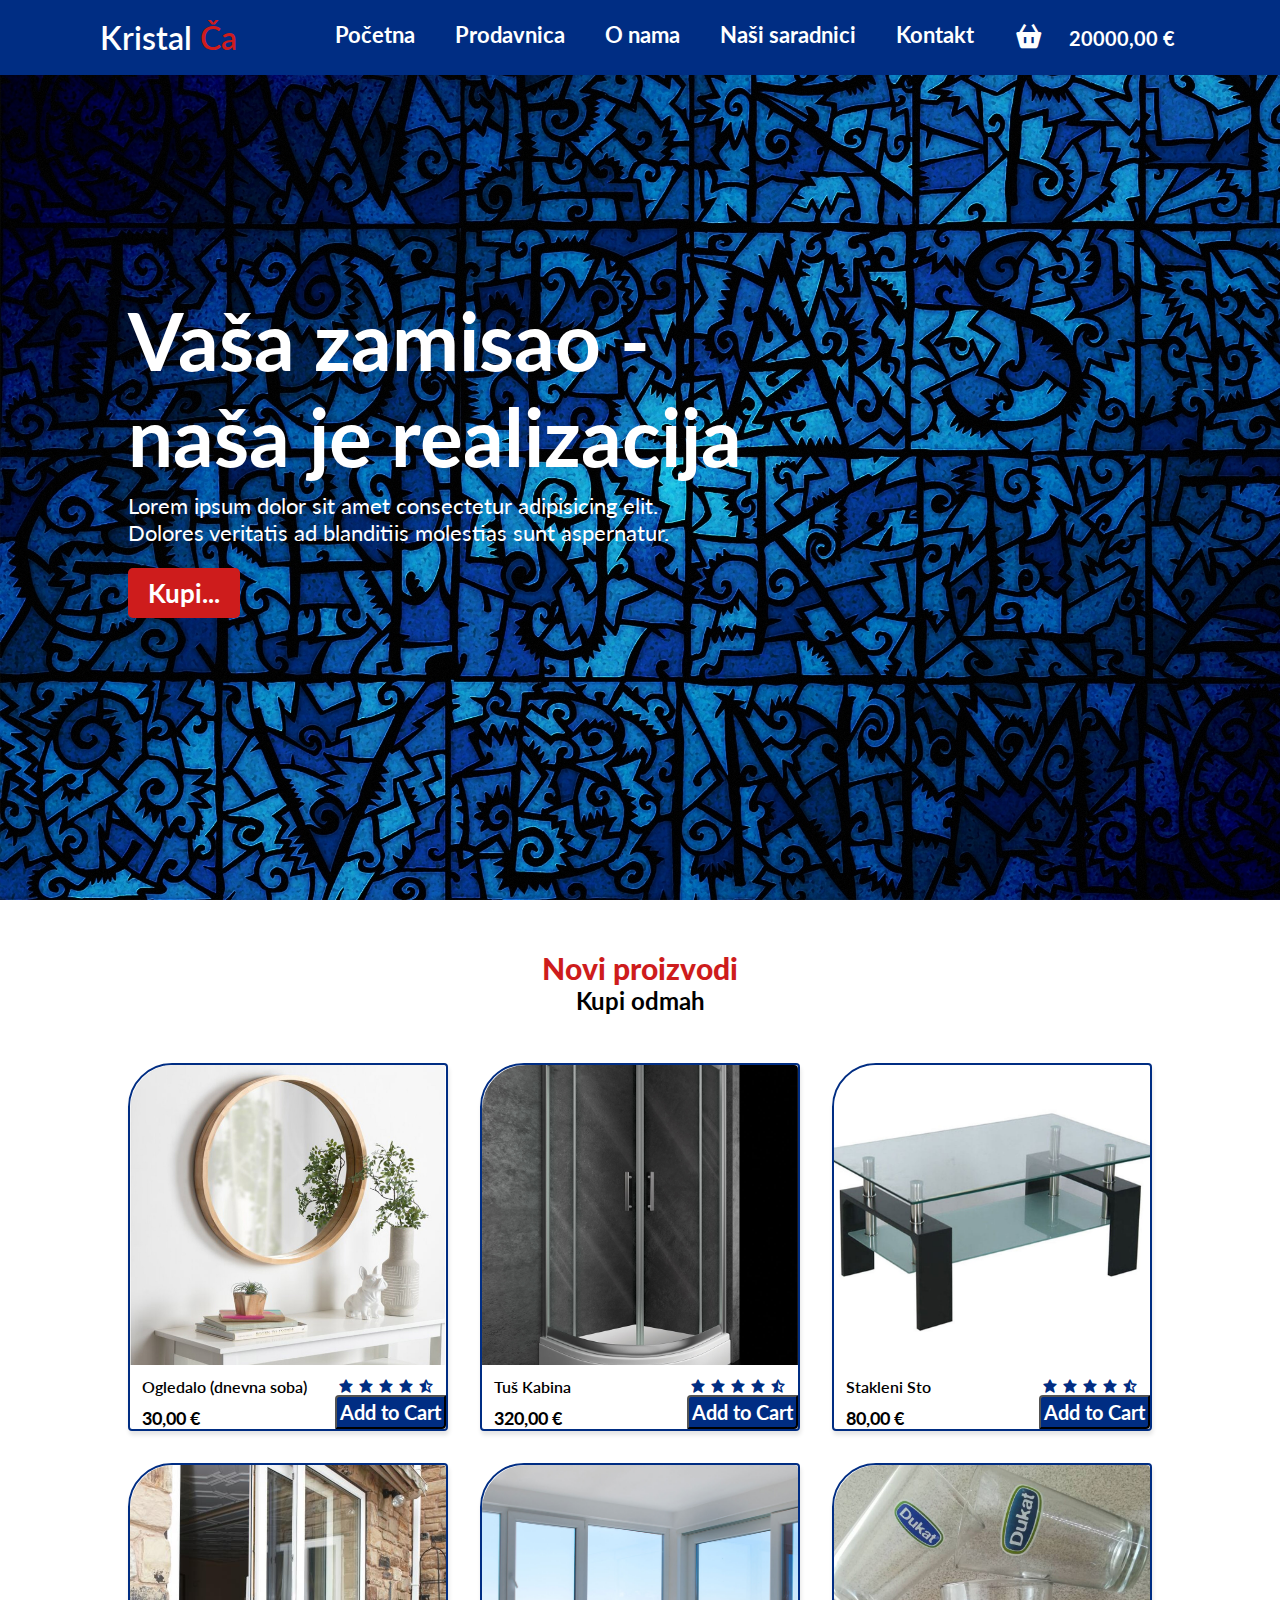
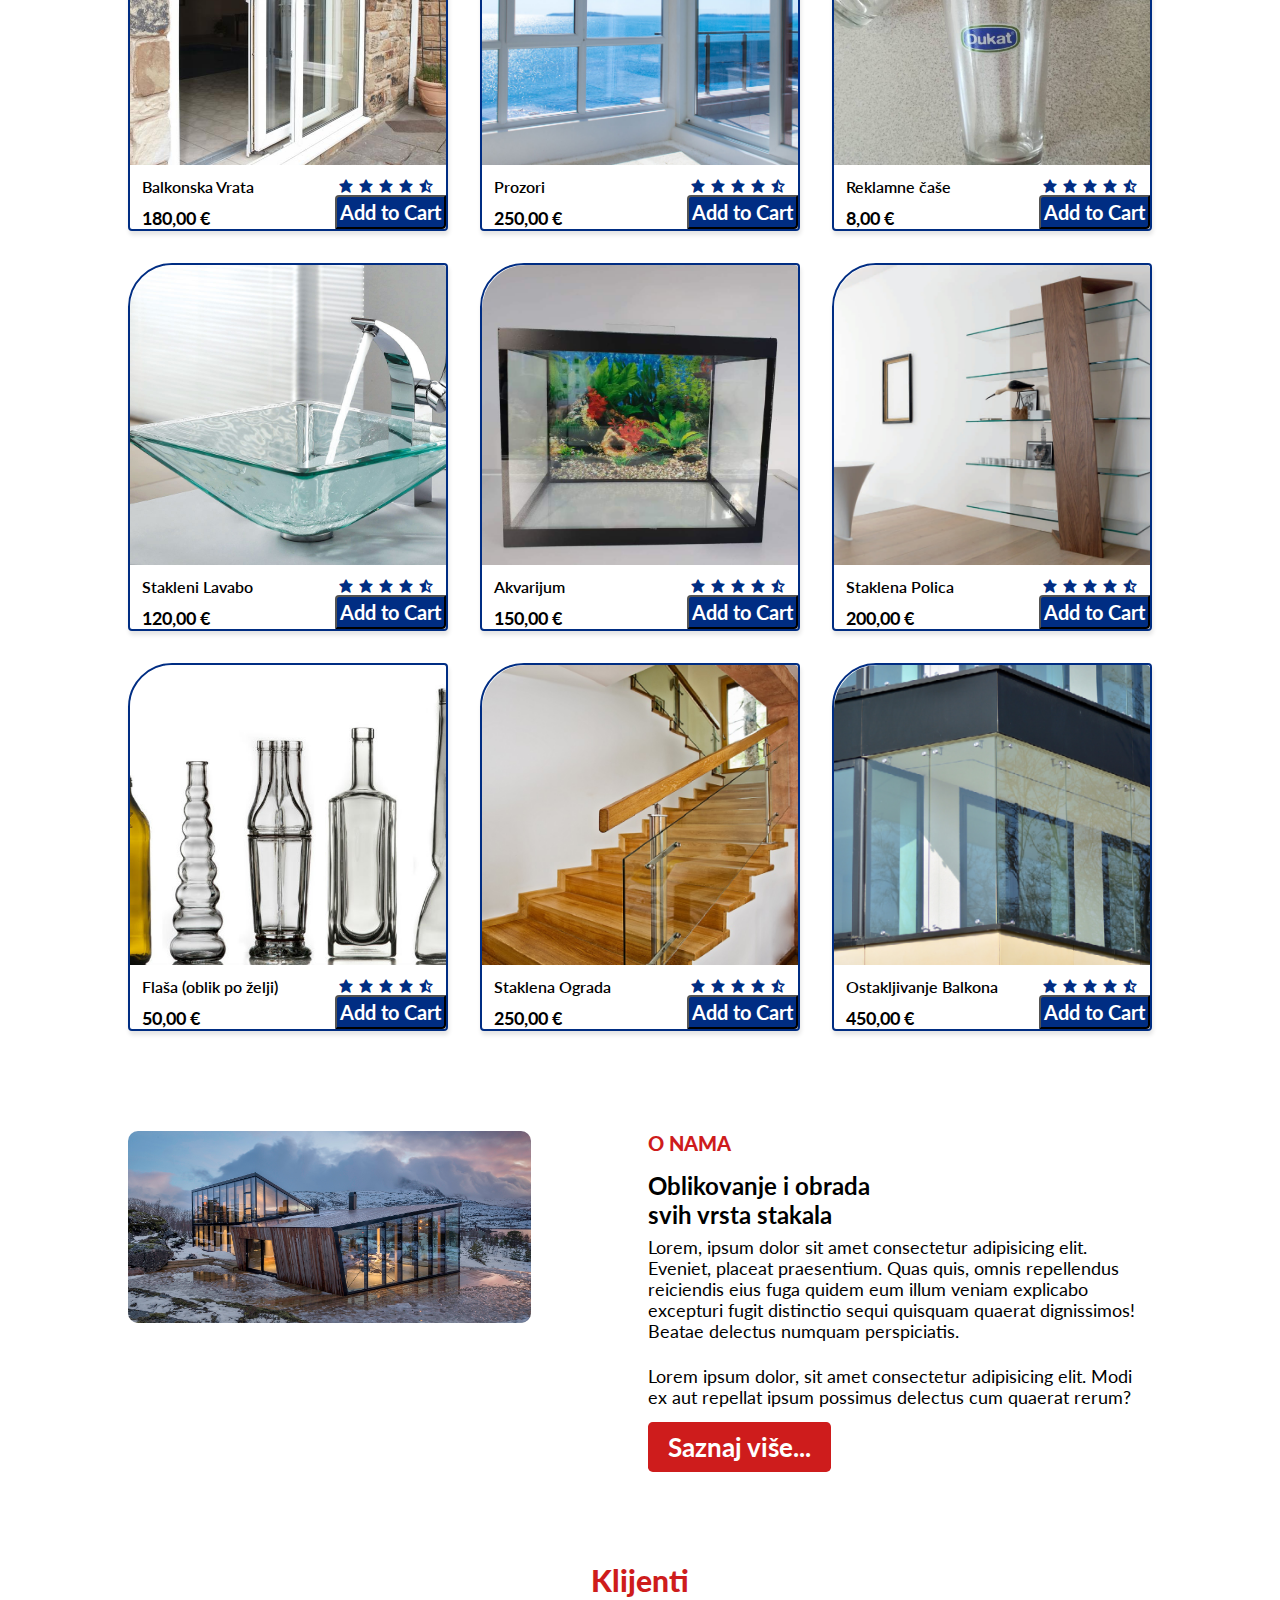
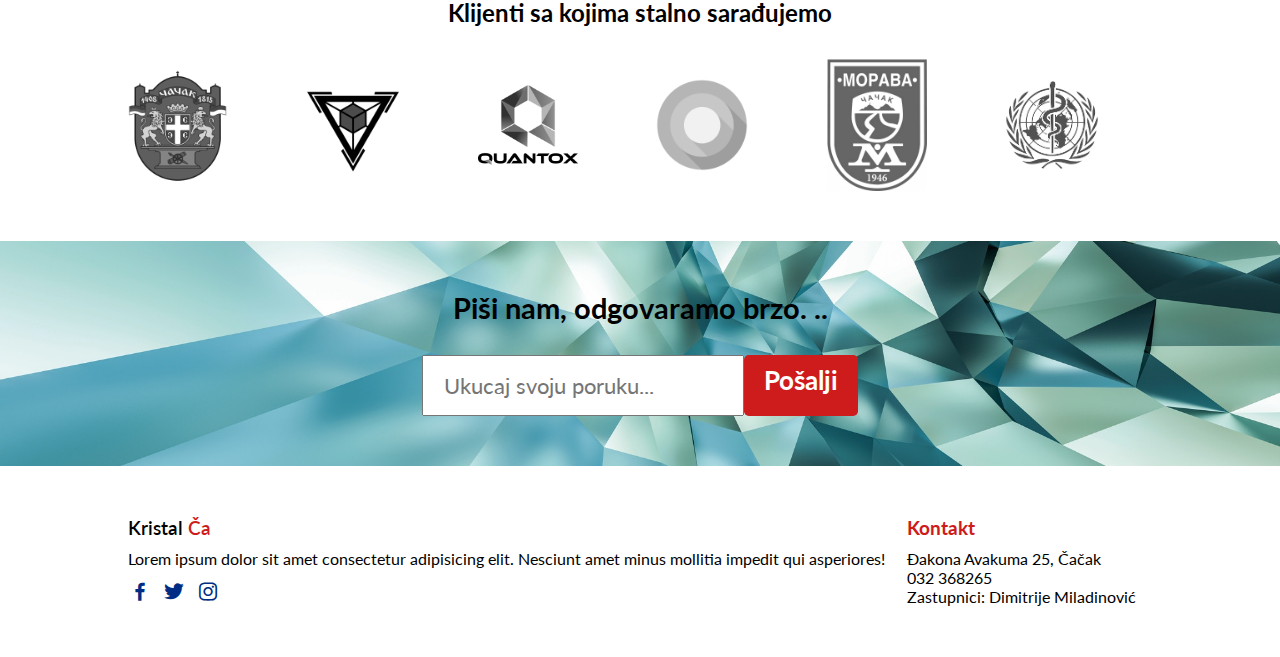
<file: qtx-shop/index.html>
<!DOCTYPE html>
<html lang="en">
<head>
    <meta charset="UTF-8">
    <meta http-equiv="X-UA-Compatible" content="IE=edge">
    <meta name="viewport" content="width=device-width, initial-scale=1.0">
    <title>Staklorezačka radnja Kristal</title>
    <link rel="stylesheet" href="./styles/style.css">
    <!-- Icons -->
    <link rel="stylesheet"
    href="https://cdn.jsdelivr.net/npm/boxicons@latest/css/boxicons.min.css">
</head>
<body>

    <!-- Navbar -->

<header>
  <a href="#" class="logo">Kristal <span>Ča</span></a>
    <div class="bx bx-menu" id="menu-icon"></div>

    <ul class="navbar">
      <li><a href="#home">Početna</a></li>
      <li><a href="#shop">Prodavnica</a></li>
      <li><a href="#about">O nama</a></li>
      <li><a href="#clients">Naši saradnici</a></li>
      <li><a href="#contact">Kontakt</a></li>
      <li><a href="./cart.html"><i class='bx bxs-basket basket'></i></a></li>
      <span class="wallet" id="js-wallet">wallet</span>
    </ul>
</header>

    <!-- Home -->

  <section class="home" id="home">
    <div class="home-text">
        <h1><Span>Vaša</Span> zamisao - <br> naša je <span>realizacija</span></h1>
        <p>Lorem ipsum dolor sit amet consectetur adipisicing elit. <br> Dolores veritatis ad blanditiis molestias sunt aspernatur.</p>
        <a href="#shop" class="btn">Kupi...</a>
    </div>
  </section>

  <!-- Shop -->

  <section class="shop" id="shop">
    <div class="heading">
        <span>Novi proizvodi</span>
        <h2>Kupi odmah</h2>
    </div>
  <!-- Main content -->
  <div class="shop-container" id="js-product-container"></div>
</section>

<!-- About -->
<section class="about" id="about">
  <div class="about-img">
      <img src="img/about.jpg" alt="">
  </div>
  <div class="about-text">
      <span>O nama</span>
      <h2 class="headline">Oblikovanje i obrada <br>svih vrsta stakala</h2>
      <p>Lorem, ipsum dolor sit amet consectetur adipisicing elit. Eveniet, placeat praesentium. Quas quis, omnis repellendus reiciendis eius fuga quidem eum illum veniam explicabo excepturi fugit distinctio sequi quisquam quaerat dignissimos! Beatae delectus numquam perspiciatis.</p>
      <p>Lorem ipsum dolor, sit amet consectetur adipisicing elit. Modi ex aut repellat ipsum possimus delectus cum quaerat rerum?</p>
      <a href="#shop" class="btn">Saznaj više...</a>
  </div>
</section>

<!-- Clients -->

<section class="clients" id="clients">
  <div class="heading">
      <span>Klijenti</span>
      <h2>Klijenti sa kojima stalno sarađujemo</h2>
  </div>
  <div class="clients-container">
      <img src="img/hometown.png" alt="">
      <img src="img/logo2.png" alt="">
      <img src="img/q-logo.png" alt="">
      <img src="img/logo1.png" alt="">
      <img src="img/morava_logo.png" alt="">
      <img src="img/logo3.png" alt="">
  </div>
</section>

<!--Contact us -->

<section class="sendmail" id="contact">
  <h2>Piši nam, odgovaramo brzo.  ..</h2>
  <div class="news-box">
      <input class="contact-input" type="text" placeholder="Ukucaj svoju poruku...">
      <a href="#" class="btn">Pošalji</a>
  </div>
</section>

<!-- Footer -->

<section class="footer">
  <div class="footer-box">
      <h2>Kristal <span>Ča</span></h2>
      <p>Lorem ipsum dolor sit amet consectetur adipisicing elit. Nesciunt amet minus mollitia impedit qui asperiores!</p>
      <div class="social">
          <a href="#"><i class='bx bxl-facebook'></i></a>
          <a href="#"><i class='bx bxl-twitter'></i></a>
          <a href="#"><i class='bx bxl-instagram'></i></a>
      </div>
  </div>
  <div class="footer-box contact-info">
    <h3>Kontakt</h3>
    <span>Đakona Avakuma 25, Čačak</span>
    <span>032 368265</span>
    <span>Zastupnici:	Dimitrije Miladinović</span>
</div>

<script type="module" async src="./js/store.js"></script>
</body>
</html>
</file>
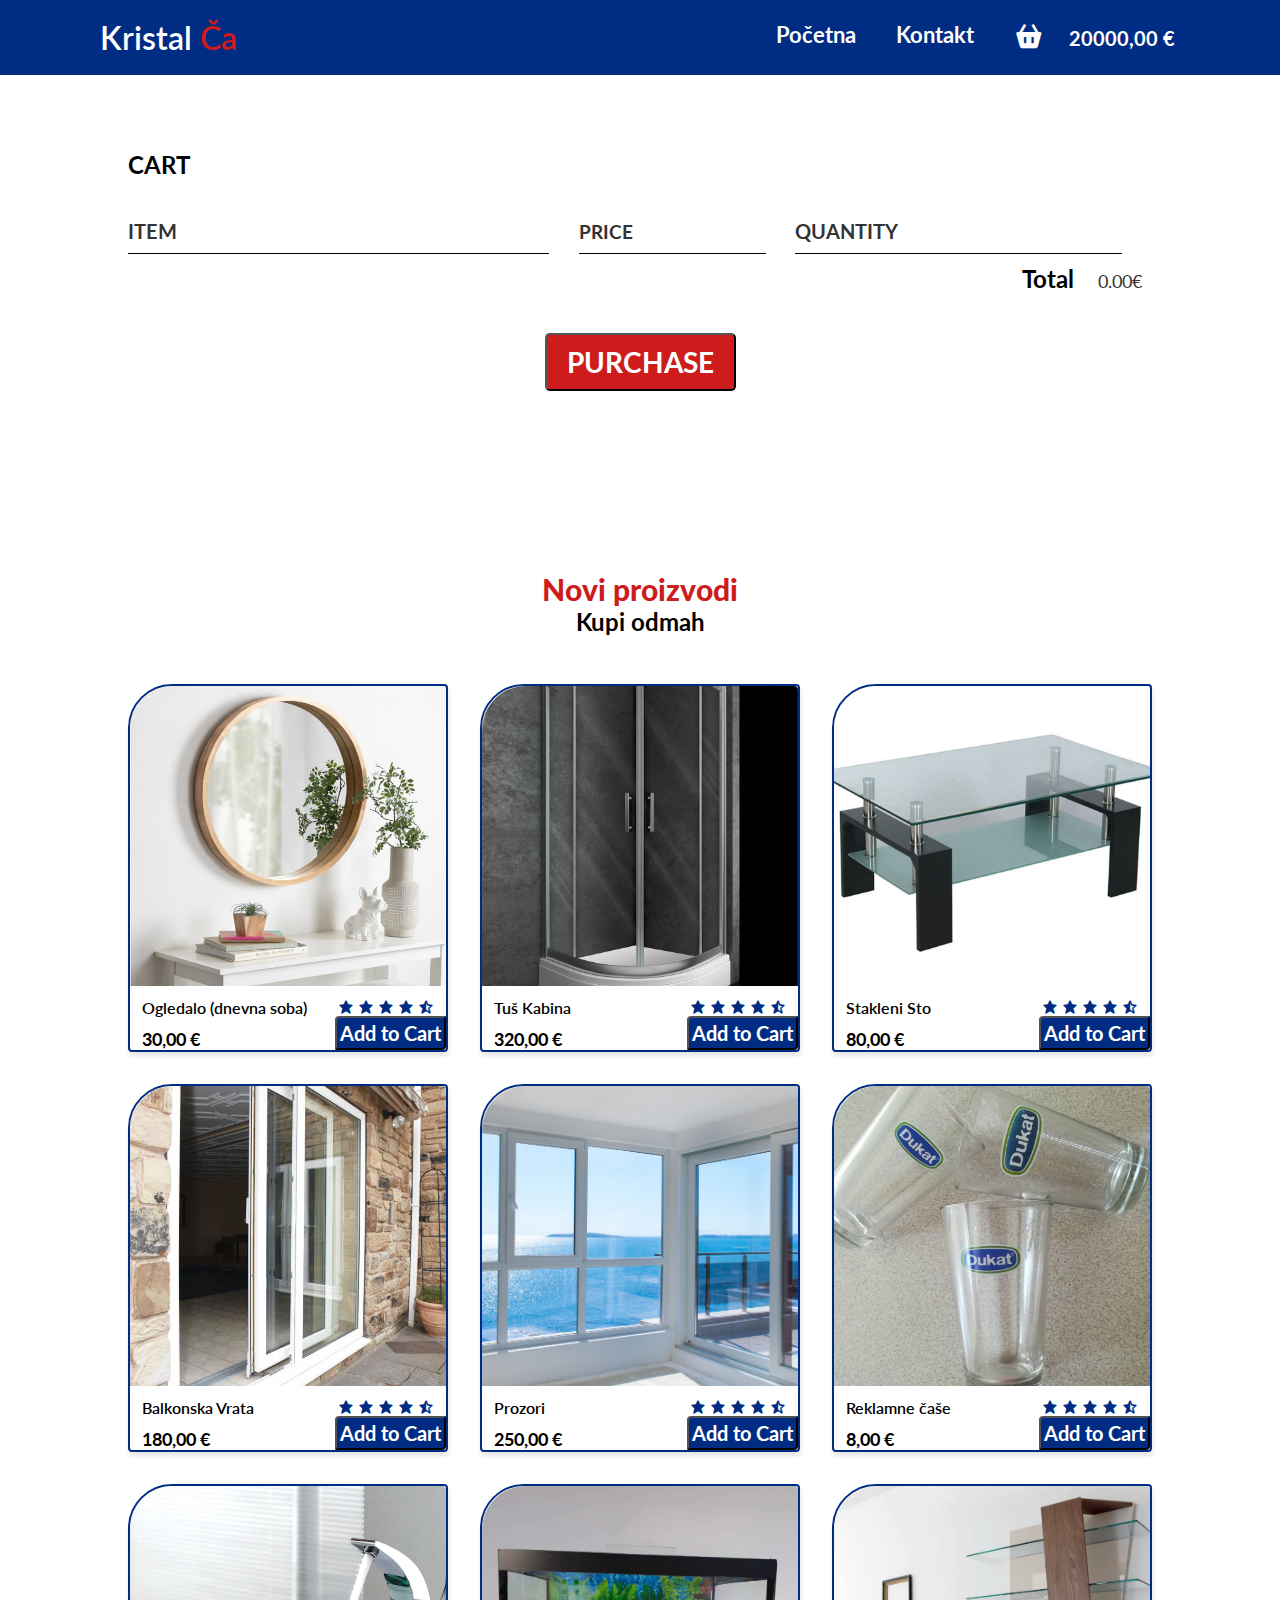
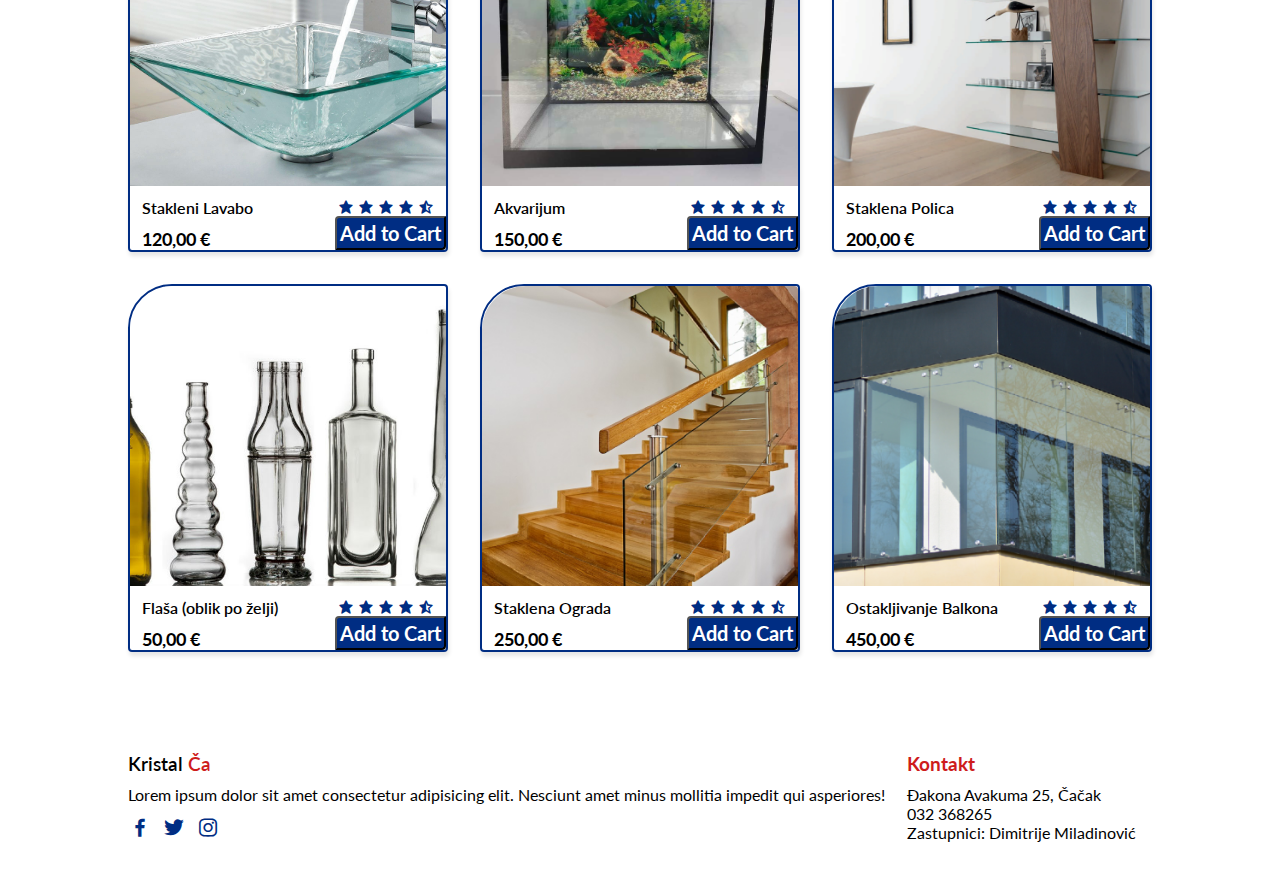
<file: qtx-shop/cart.html>
<!DOCTYPE html>
<html lang="en">
<head>
    <meta charset="UTF-8">
    <meta http-equiv="X-UA-Compatible" content="IE=edge">
    <meta name="viewport" content="width=device-width, initial-scale=1.0">
    <title>Staklorezačka radnja Kristal</title>
    <link rel="stylesheet" href="./styles/style.css">
    <!-- Icons -->
    <link rel="stylesheet"
    href="https://cdn.jsdelivr.net/npm/boxicons@latest/css/boxicons.min.css">
</head>
<body>

    <!-- Navbar -->

<header>
  <a href="#" class="logo">Kristal <span>Ča</span></a>
    <div class="bx bx-menu" id="menu-icon"></div>

    <ul class="navbar">
      <li><a href="./index.html">Početna</a></li>
      <li><a href="#contact">Kontakt</a></li>
      <li><a href="#cart"><i class='bx bxs-basket basket'></i></a></li>
      <span class="wallet" id="js-wallet">wallet</span>
    </ul>
</header>

<!-- CART -->

<section class="container content-section">
  <h2 class="section-header">CART</h2>
  <div class="cart-row">
      <span class="cart-item cart-header cart-column">ITEM</span>
      <span class="cart-price cart-header cart-column">PRICE</span>
      <span class="cart-quantity cart-header cart-column">QUANTITY</span>
  </div>
  <div class="cart-items">
  </div>
  <div class="cart-total">
      <strong class="cart-total-title">Total</strong>
      <span class="cart-total-price">0.00€</span>
  </div>
  <button class="btn btn-primary btn-purchase" type="button">PURCHASE</button>
</section>

<!-- SHOP -->

<section class="shop" id="shop">
  <div class="heading">
      <span>Novi proizvodi</span>
      <h2>Kupi odmah</h2>
  </div>
<!-- Main content -->
<div class="shop-container" id="js-product-container"></div>
</section>




<!-- Footer -->

<section class="footer">
  <div class="footer-box">
      <h2>Kristal <span>Ča</span></h2>
      <p>Lorem ipsum dolor sit amet consectetur adipisicing elit. Nesciunt amet minus mollitia impedit qui asperiores!</p>
      <div class="social">
          <a href="#"><i class='bx bxl-facebook'></i></a>
          <a href="#"><i class='bx bxl-twitter'></i></a>
          <a href="#"><i class='bx bxl-instagram'></i></a>
      </div>
  </div>
  <div class="footer-box contact-info">
    <h3>Kontakt</h3>
    <span>Đakona Avakuma 25, Čačak</span>
    <span>032 368265</span>
    <span>Zastupnici:	Dimitrije Miladinović</span>
</div>

<script type="module" async src="./js/store.js"></script>
</body>
</html>
</file>
<file: qtx-shop/styles/style.css>
/* font */
@import url("https://fonts.googleapis.com/css2?family=Lato:wght@100;300;400;700&display=swap");

* {
  margin: 0;
  padding: 0;
  box-sizing: border-box;
  list-style: none;
  text-decoration: none;
  font-family: "Lato", sans-serif;
}

:root {
  --black-text: #000000;
  --main-color: #ce1c1c;
  --white-text: #fff;
  --blue-text: #002d83;
}

section {
  padding: 50px 10%;
}

/*NAVBAR */

header {
  position: fixed;
  width: 100%;
  top: 0;
  right: 0;
  z-index: 1000;
  display: flex;
  align-items: center;
  justify-content: space-between;
  padding: 18px 100px;
  background: var(--blue-text);
  color: var(--white-text);
}
.logo {
  font-size: 2rem;
  font-weight: 600;
  color: var(--white-text);
}
.logo span {
  color: var(--main-color);
}
.navbar {
  position: relative;
  display: flex;
}
.navbar a {
  font-size: 1rem;
  padding: 10px 20px;
  font-weight: 500;
  color: var(--white-text);
  font-size: 1.4rem;
  transition: 0.3s;
  font-weight: 700;
}
.navbar a:hover {
  color: var(--main-color);
}
#menu-icon {
  font-size: 2rem;
  cursor: pointer;
  display: none;
}
.basket {
  font-size: 30px;
}
.wallet {
  font-size: 20px;
  font-weight: bold;
  padding: 5px;
}


/* HOME */

.home {
  width: 100%;
  min-height: 100vh;
  background-image: url(../img/background1.jpg);
  background-repeat: no-repeat;
  background-size: cover;
  display: flex;
  align-items: center;
}
.home-text h1 {
  font-size: 5rem;
  color: var(--white-text);
}
.home-text p {
  font-size: 1.4rem;
  margin: 0.5rem 0 2rem;
  color: var(--white-text);
}
.home-text span {
  color: var(--white-text);
}
.btn {
  padding: 10px 20px;
  background: var(--main-color);
  color: var(--white-text);
  border-radius: 0.3rem;
  font-size: 1.6rem;
  font-weight: 700;
  transition: 0.3s;
  cursor: pointer;
}
.btn:hover {
  background: var(--white-text);
  color: var(--main-color);
}


/* SHOP */
.heading {
  text-align: center;
}
.heading span {
  font-size: 30px;
  font-weight: 1000;
  color: var(--main-color);
}

.shop-container,
.new-container {
  display: grid;
  grid-template-columns: repeat(auto-fit, minmax(300px, auto));
  gap: 2rem;
  margin-top: 3rem;
}
.box {
  position: relative;
  box-shadow: 1px 4px 4px rgb(0, 0, 0, 0.1);
  border-radius: 44px 4px 4px 4px;
  border: 2px var(--blue-text) solid;
}
.box .box-img {
  width: 100%;
  height: 300px;
  overflow: hidden;
  border-radius: 44px 4px 0 0;
}
.box .box-img img {
  width: 100%;
  height: 100%;
  object-fit: cover;
  object-position: center;
}
.box .box-img img:hover {
  transform: scale(1.1);
  transition: 0.5s;
}
.title-price {
  display: flex;
  justify-content: space-between;
  padding: 12px;
}
.title-price h3 {
  font-size: 1rem;
  font-weight: 600;
}
.box span {
  font-size: 1.1rem;
  font-weight: bold;
  padding-left: 12px;
  color: var;
}
.stars .bx {
  color: var(--blue-text);
}
.box .shop-item-button {
  position: absolute;
  bottom: 0;
  right: 0;
  padding: 3px;
  font-size: 20px;
  color: var(--white-text);
  border-radius: 4px 0 4px 0;
  background: var(--blue-text);
  transition: 0.3s;
}
.box .shop-item-button:hover {
  background: var(--main-color);
}
/*ABOUT US */

.about {
  display: grid;
  grid-template-columns: repeat(2, 1fr);
  gap: 1rem;
}
.about-img img {
  width: 80%;
  border-radius: 10px;
  object-fit: contain;
}
.headline {
  padding-top: 1rem;
}
.about-text span {
  font-size: 20px;
  font-weight: 1000;
  text-transform: uppercase;
  color: var(--main-color);
}
.about-text p {
  font-size: 1.1rem;
  margin: 0.5rem 0 1.5rem;
}

/*CLIENTS */

.clients-container {
  display: grid;
  grid-template-columns: repeat(auto-fit, minmax(150px, auto));
  align-items: center;
  justify-content: space-between;
  gap: 1rem;
  margin-top: 2rem;
}
.clients-container img {
  width: 100px;
  filter: grayscale(1);
}
.clients-container img:hover {
  width: 100px;
  filter: grayscale(0);
}

/* CONTACT FORM */

.news-box {
  display: flex;
}

.sendmail {
  display: flex;
  flex-direction: column;
  align-items: center;
  background-image: url(../img/background.jpg);
  background-repeat: no-repeat;
  background-size: cover;
  background-position: center;
}
.sendmail h2 {
  color: var(--black-text);
  padding-bottom: 30px;
  font-size: 1.8rem;
}

.contact-input {
  padding: 15px 20px;
  font-size: 1.4rem;
}

/*FOOTER */

.footer {
  display: grid;
  grid-template-columns: repeat(auto-fit, minmax(240px, auto));
  gap: 1rem;
}
.footer-box h2 {
  font-size: 1.2rem;
  font-weight: 600;
  margin-bottom: 10px;
}
.footer-box span {
  color: var(--main-color);
}
.footer-box p {
  font-size: 1rem;
  margin-bottom: 10px;
}
.social {
  display: flex;
  align-items: center;
}
.social a {
  font-size: 24px;
  margin-right: 10px;
  color: var(--blue-text);
}
.social a:hover {
  color: var(--main-color);
}

.footer-box h3 {
  font-size: 1.2rem;
  font-weight: bold;
  margin-bottom: 10px;
  color: var(--main-color);
}

.contact-info {
  display: flex;
  flex-direction: column;
}
.contact-info span {
  color: var(--text-color);
}

.content-section {
  margin-top: 100px;
}

.section-header {
  margin-bottom: 30px;
}

.cart-header {
  font-weight: bold;
  font-size: 1.25em;
  color: #333;
}

.cart-column {
  display: flex;
  align-items: center;
  border-bottom: 1px solid black;
  margin-right: 1.5em;
  padding-bottom: 10px;
  margin-top: 10px;
}

.cart-row {
  display: flex;
}

.cart-item {
  width: 45%;
}

.cart-price {
  width: 20%;
  font-size: 1.2em;
  color: #333;
}

.cart-quantity {
  width: 35%;
}

.cart-item-title {
  color: #333;
  margin-left: .5em;
  font-size: 1.2em;
}

.cart-item-image {
  width: 75px;
  height: auto;
  border-radius: 10px;
}

.btn-danger {
  color: white;
  background-color: #EB5757;
  border: none;
  border-radius: .3em;
  font-weight: bold;
}

.btn-danger:hover {
  background-color: #CC4C4C;
}

.cart-quantity-input {
  height: 34px;
  width: 50px;
  border-radius: 5px;
  border: 1px solid #56CCF2;
  background-color: #eee;
  color: #333;
  padding: 0;
  text-align: center;
  font-size: 1.2em;
  margin-right: 25px;
}

.cart-row:last-child {
  border-bottom: 1px solid black;
}

.cart-row:last-child .cart-column {
  border: none;
}

.cart-total {
  text-align: end;
  margin-top: 10px;
  margin-right: 10px;
}

.cart-total-title {
  font-weight: bold;
  font-size: 1.5em;
  color: black;
  margin-right: 20px;
}

.cart-total-price {
  color: #333;
  font-size: 1.1em;
}

.btn-purchase {
  display: block;
  margin: 40px auto 80px auto;
  font-size: 1.75em;
}

/* Responsive */

@media (max-width: 992px) {
  header {
    padding: 18px 4%;
  }
  section {
    padding: 50px 4%;
  }
}
@media (max-width: 882px) {
  .home-text h1 {
    font-size: 2rem;
  }
  .shop-container,
  .new-container {
    grid-template-columns: repeat(auto-fit, minmax(218px, auto));
  }
}
@media (max-width: 768px) {
  header {
    padding: 11px 4%;
  }
  #menu-icon {
    display: initial;
  }
  header .navbar {
    position: absolute;
    top: -500px;
    left: 0;
    right: 0;
    display: flex;
    flex-direction: column;
    background: #fff;
    box-shadow: 0 4px 4px rgb(0 0 0 /10%);
    transition: 0.2s ease;
    text-align: center;
  }
  .navbar a {
    padding: 1.5rem;
    display: block;
  }
  .navbar.active {
    top: 100%;
  }
  .navbar a:hover {
    color: #fff;
    background: var(--main-color);
  }
  .about {
    grid-template-columns: 1fr;
    text-align: center;
  }
  .about-img {
    padding-top: 1rem;
    order: 2;
  }
}
@media (max-width: 492px) {
  .home-text h1 {
    font-size: 1.7rem;
  }
  .shop-container,
  .new-container {
    grid-template-columns: repeat(auto-fit, minmax(200px, auto));
  }
  .box .box-img {
    height: 300px;
  }
  .news-box input {
    width: 180px;
  }
  .about-text h2 {
    font-size: 1.2rem;
  }
}
</file>
